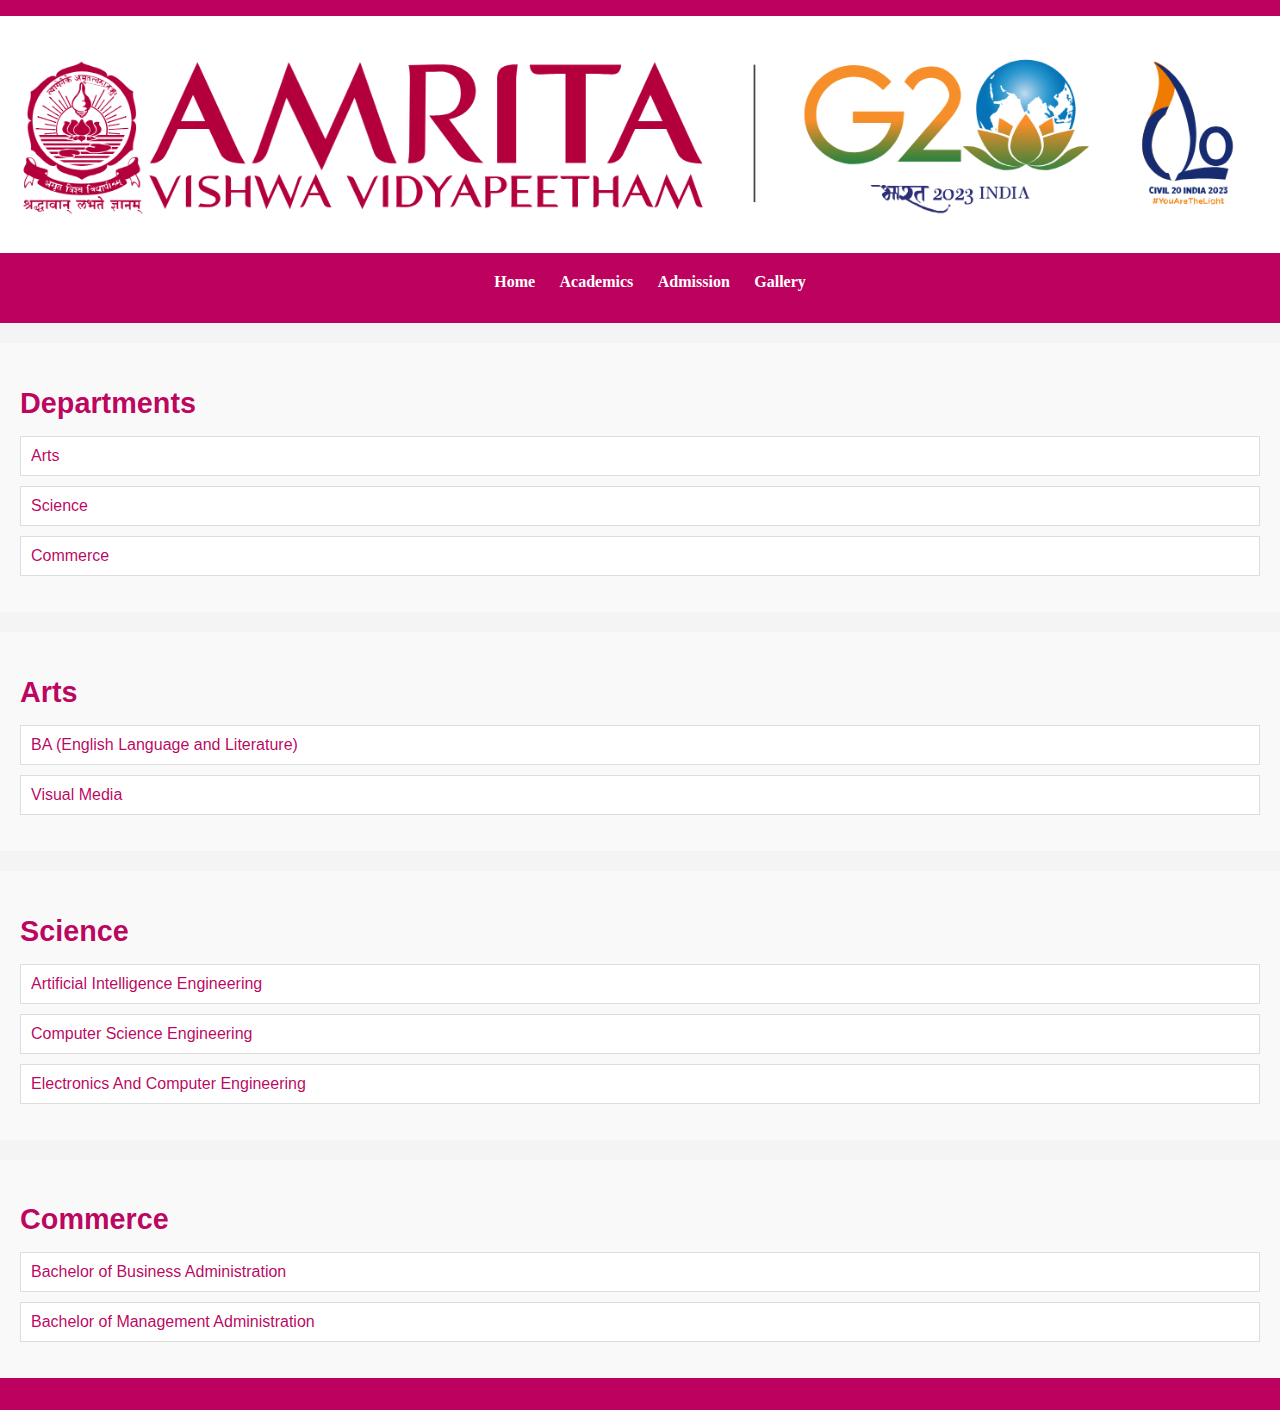
<file: academics.html>
<!DOCTYPE html>
<html lang="en">
<head>
    <meta charset="UTF-8">
    <meta name="viewport" content="width=device-width, initial-scale=1.0">
    <link rel="stylesheet" href="styles.css">
    <style>
        /* Basic styling */
        body {
            font-family: Arial, sans-serif;
            margin: 0;
            padding: 0;
            background-color: #f4f4f4;
            color: #bb005dfd;
        }

        .nav-container {
            float: right; /* Float the navigation to the right */
            margin-top: 20px; /* Adjust the top margin for spacing */
            font-size: 20px; /* Increase the font size */
        }

        .nav-container ul {
            list-style: none;
            margin: 0;
            padding: 0;
        }

        .nav-container li {
            display: inline;
            margin-left: 20px; /* Add margin to space out the links */
        }

        .nav-container a {
            text-decoration: none;
            color: #ffffff;
            font-weight: bold;
        }

        header img {
            width: 100%;
            height: auto;
        }

        header {
            background-color: #bb005dfd;
            color: white;
            padding: 1rem 0;
        }

        .departments {
            background-color: #f9f9f9;
            padding: 20px;
            margin-top: 20px;
        }

        .departments h2 {
            font-size: 1.8rem;
            margin-bottom: 10px;
        }

        .departments ul {
            list-style: none;
            padding: 0;
        }

        .departments li {
            margin-bottom: 10px;
        }

        .departments a {
            display: block;
            background-color: #fff;
            padding: 10px;
            border: 1px solid #ddd;
            text-decoration: none;
            color: #bb005dfd;
            transition: background-color 0.3s, color 0.3s;
        }

        .departments a:hover {
            background-color: #bb005dfd;
            color: #fff;
        }

        .department {
            background-color: #f9f9f9;
            padding: 20px;
            margin-top: 20px;
        }

        .department h2 {
            font-size: 1.8rem;
            margin-bottom: 10px;
        }

        .department ul {
            list-style: none;
            padding: 0;
        }

        .department li {
            margin-bottom: 10px;
        }

        .department a {
            display: block;
            background-color: #fff;
            padding: 10px;
            border: 1px solid #ddd;
            text-decoration: none;
            color: #bb005dfd;
            transition: background-color 0.3s, color 0.3s;
        }

        .department a:hover {
            background-color: #bb005dfd;
            color: #fff;
        }

        footer {
            background-color: #bb005dfd;
            color: white;
            text-align: center;
            padding: 1rem 0;
        }
    </style>
    <title>Course List</title>
</head>
<body>
    <header>
        <img src="logo1.png" alt="Amrita College Logo">
        <nav>
            <ul>
                <li><a href="index.html">Home</a></li>
                <li><a href="academics.html">Academics</a></li>
                <li><a href="admission.html">Admission</a></li>
                <li><a href="gallery.html">Gallery</a></li>
            </ul>
        </nav>
    </header>

    <section class="departments">
        <h2>Departments</h2>
        <ul>
            <li><a href="#arts">Arts</a></li>
            <li><a href="#science">Science</a></li>
            <li><a href="#commerce">Commerce</a></li>
            <!-- Add more departments here -->
        </ul>
    </section>

    <section class="department" id="arts">
        <h2>Arts</h2>
        <ul>
            <li><a href="arts-BA.html">BA (English Language and Literature)</a></li>
            <li><a href="arts-visual-media.html">Visual Media</a></li>
            <!-- Add more courses here -->
        </ul>
    </section>

    <section class="department" id="science">
        <h2>Science</h2>
        <ul>
            <li><a href="science-artificial-intelligence.html">Artificial Intelligence Engineering</a></li>
            <li><a href="science-computer.html">Computer Science Engineering</a></li>
            <li><a href="science-electronics.html">Electronics And Computer Engineering</a></li>
            <!-- Add more courses here -->
        </ul>
    </section>

    <section class="department" id="commerce">
        <h2>Commerce</h2>
        <ul>
            <li><a href="commerce-bba.html">Bachelor of Business Administration</a></li>
            <li><a href="commerce-mba.html">Bachelor of Management Administration</a></li>
            <!-- Add more courses here -->
        </ul>
    </section>

    <footer>
        <!-- Include footer content -->
    </footer>
</body>
</html>
</file>
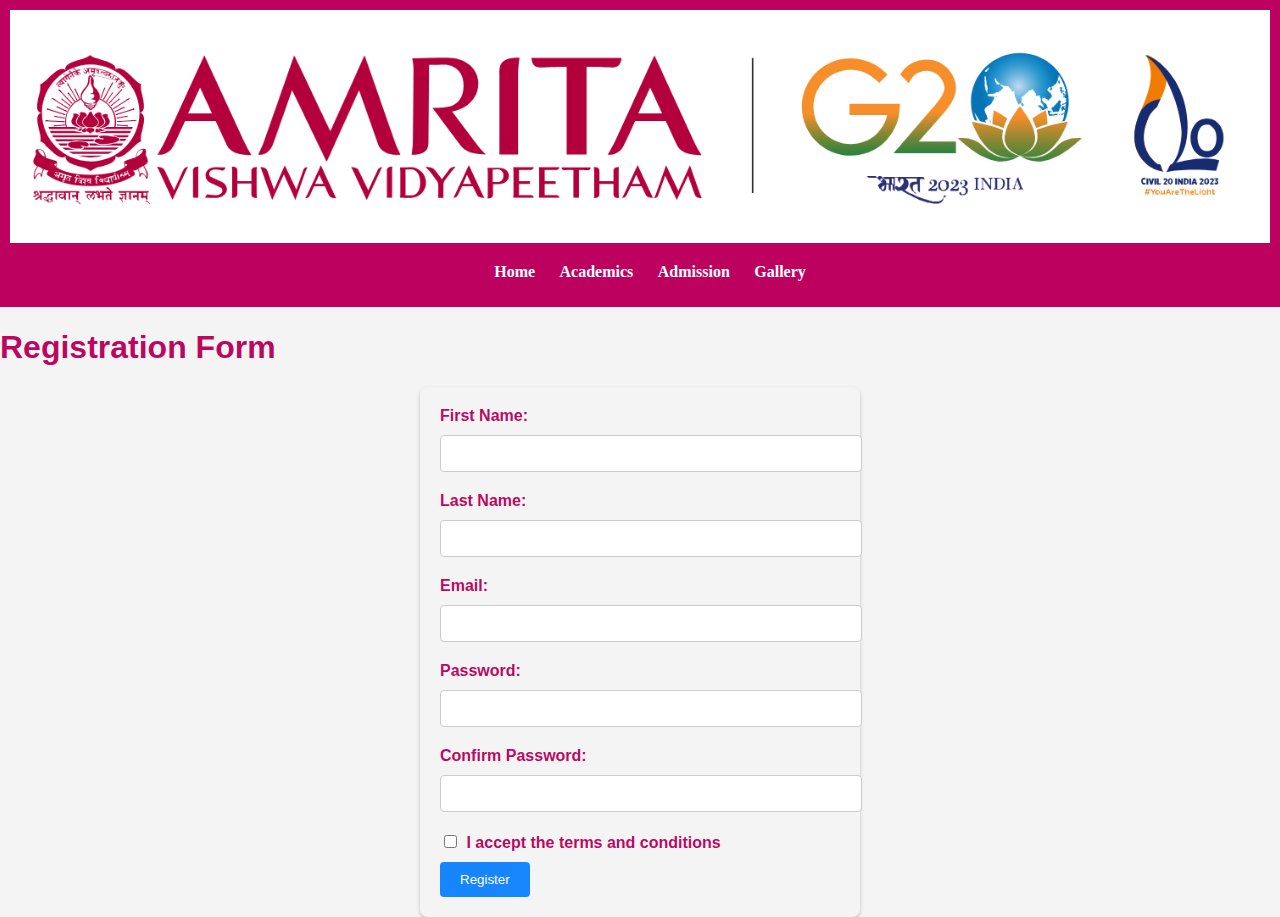
<file: admission.html>
<!DOCTYPE html>
<html lang="en">
<head>
    <meta charset="UTF-8">
    <meta name="viewport" content="width=device-width, initial-scale=1.0">
    <link rel="stylesheet" href="styles.css">
    <title>University Registration</title>
    <style>
        /* Set a fixed width for the form container */
        .registration-form {
            width: 400px;
            margin: 0 auto;
            background-color: #f4f4f4;
            padding: 20px;
            border-radius: 8px;
            box-shadow: 0 2px 4px rgba(0, 0, 0, 0.2);
        }

        /* Style for labels and inputs */
        label {
            display: block;
            margin-bottom: 10px;
            font-weight: bold;
        }

        input[type="text"],
        input[type="email"],
        input[type="password"] {
            width: 100%;
            padding: 10px;
            margin-bottom: 20px;
            border: 1px solid #ccc;
            border-radius: 4px;
        }

        input[type="checkbox"] {
            margin-right: 5px;
        }

        input[type="submit"] {
            background-color: #007bff;
            color: #fff;
            padding: 10px 20px;
            border: none;
            border-radius: 4px;
            cursor: pointer;
            opacity: 0.9; /* Increased opacity */
            transition: opacity 0.3s ease;
        }

        input[type="submit"]:hover {
            opacity: 1;
        }

        body {
            font-family: Arial, sans-serif;
            margin: 0;
            padding: 0;
            background-color: #f4f4f4; /* Set your desired background color */
            color: #bb005dfd;
        }

        header img {
            width: 100%;
            height: auto;
        }
        
        /* Add specific styles for your gallery */
        .gallery {
            max-width: 1200px;
            margin: 0 auto;
            padding: 20px;
        }

        .image-container {
        display: flex;
        flex-wrap: wrap;
        gap: 20px;
        justify-content: center; 
        align-items: center; 
        }

        .gallery h2 {
            font-size: 1.8rem;
            margin-bottom: 20px;
        }

        .image-container {
            display: flex;
            flex-wrap: wrap;
            gap: 20px;
        }

        .image-container img {
            width: 300px; /* Set a fixed width */
            height: 200px; /* Set a fixed height */
            object-fit: cover; /* Preserve aspect ratio and cover the container */
            transition: transform 0.5s ease-in-out, border-color 0.5s ease-in-out;
            border: 2px solid transparent; /* Add a transparent border */
        }

        .image-container img:hover {
            transform: scale(1.1); /* Enlarge the image on hover */
            cursor: pointer;
            border-color: #bb005dfd; /* Add pink color to the border on hover */
        }
    </style>
</head>
<body>
    <header>
        <img src="logo1.png" alt="Amrita College Logo">
        <nav>
            <ul>
                <li><a href="index.html">Home</a></li>
                <li><a href="academics.html">Academics</a></li>
                <li><a href="admission.html">Admission</a></li>
                <li><a href="gallery.html">Gallery</a></li>
            </ul>
        </nav>
    </header>
    <h1>Registration Form</h1>
    <div class="registration-form">
        <form action="https://formsubmit.co/uthejkaramalapudi@gmail.com" method="POST" id="registrationForm">
            <label for="first_name">First Name:</label>
            <input type="text" id="first_name" name="first_name" required>

            <label for="last_name">Last Name:</label>
            <input type="text" id="last_name" name="last_name" required>

            <label for="email">Email:</label>
            <input type="email" id="email" name="email" required>

            <label for="password">Password:</label>
            <input type="password" id="password" name="password" required>

            <label for="confirm_password">Confirm Password:</label>
            <input type="password" id="confirm_password" name="confirm_password" required>

            <label>
                <input type="checkbox" id="accept_terms" name="accept_terms" required>
                I accept the terms and conditions
            </label>

            <input type="submit" value="Register" disabled>
        </form>
    </div>

    <script>
        // JavaScript to enable/disable the Register button based on the checkbox state
        const checkbox = document.getElementById('accept_terms');
        const registerButton = document.querySelector('input[type="submit"]');

        checkbox.addEventListener('change', function () {
            registerButton.disabled = !this.checked;
            registerButton.style.opacity = this.checked ? 0.9 : 0.8;
        });
    </script>
</body>
</html>
</file>
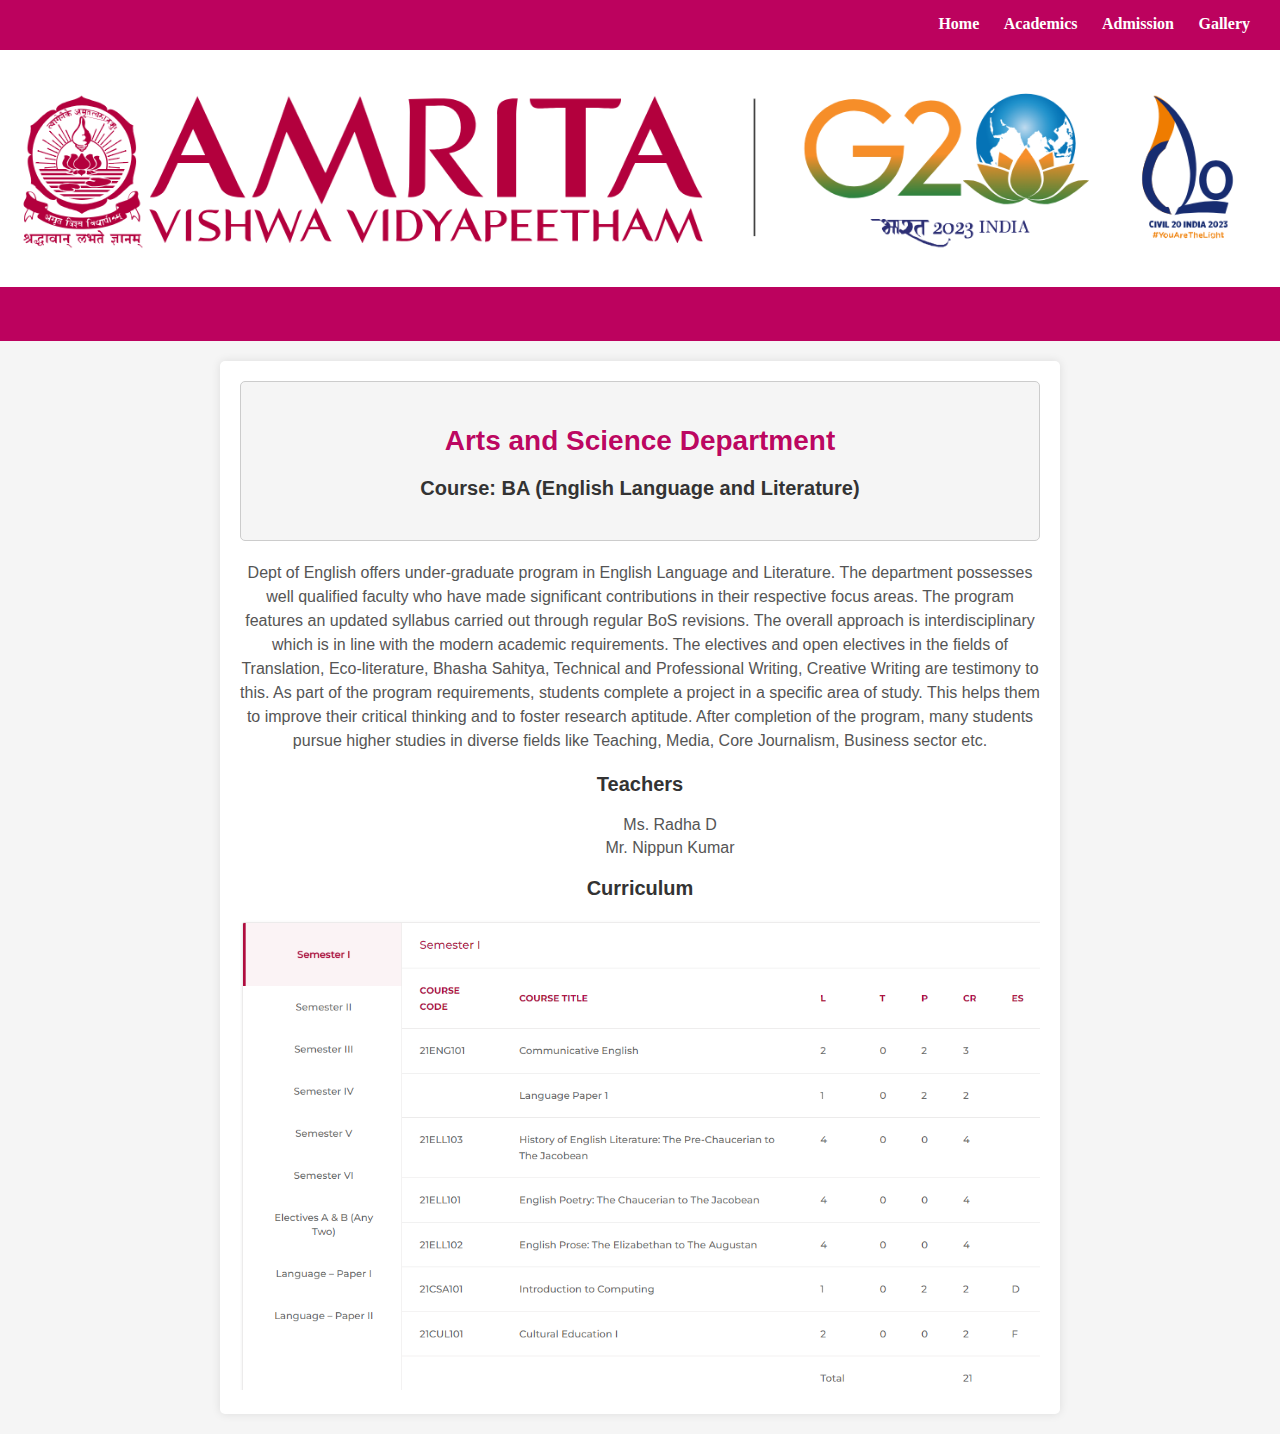
<file: arts-BA.html>
<!DOCTYPE html>
<html lang="en">
<head>
    <meta charset="UTF-8">
    <meta name="viewport" content="width=device-width, initial-scale=1.0">
    <title>English | Amrita College</title>
    <link rel="stylesheet" href="styles.css">
    <style>
        /* Add some global styles */
        body {
            font-family: Arial, sans-serif;
            margin: 0;
            padding: 0;
            background-color: #f5f5f5;
        }

        /* Style the header */

        .course-details h2 {
            color: #bb005d;
            font-size: 28px;
            margin-bottom: 10px;
        }

        .course-details h3 {
            color: #333;
            font-size: 20px;
            margin-top: 20px;
        }

        .course-details p {
            color: #555;
            font-size: 16px;
            line-height: 1.5;
        }

        .course-details ul {
            list-style: none;
            color: #555;
            font-size: 16px;
            margin-left: 20px;
            margin-top: 10px;
        }

            .course-details ul li {
            margin-bottom: 5px; /* Add spacing between list items */
            text-align: center; /* Center-align text within list items */
        }

        header {
            background-color: #bb005dfd;
            color: #ffffff;
            text-align: center;
            padding: 20px 0;
            position: relative; /* Add this */
        }

        header img {
            width: 100%;
            height: auto;
            margin-top: 30px;
            margin-bottom: 30px;
        }

        header h1 {
            font-size: 36px;
        }

        /* Style the navigation */
        nav {
            position: absolute;
            top: 15px; /* Adjust the top value as needed */
            right: 10px; /* Adjust the right value as needed */
        }

        nav ul {
            list-style: none;
            margin: 0;
            padding: 0;
        }

        nav li {
            display: inline;
            margin-right: 20px;
        }

        nav a {
            text-decoration: none;
            color: #ffffff;
            font-weight: bold;
        }

        /* Style the description section */
        .course-details {
            max-width: 800px;
            margin: 20px auto;
            background-color: #ffffff;
            padding: 20px;
            border-radius: 5px;
            box-shadow: 0 0 10px rgba(0, 0, 0, 0.1);
            text-align: center; /* Align text in the middle */
        }

        .course-details h2 {
            color: #bb005dfd;
        }

        a {
            color: #bb005dfd;
            text-decoration: none;
            transition: color 0.3s;
        }

        a:hover {
            color: #ff6b6b;
        }

        .course-title-box {
            background-color: #f5f5f5; /* Background color of the box */
            border: 1px solid #ccc; /* Border around the box */
            border-radius: 5px; /* Rounded corners */
            padding: 20px; /* Spacing inside the box */
            margin-bottom: 20px; /* Spacing between the box and other content */
            text-align: center; /* Center-align text within the box */
            }
    </style>
</head>
<body>
    <header>
        <img src="logo1.png" alt="Amrita College Logo">
        <nav>
            <ul>
                <li><a href="index.html">Home</a></li>
                <li><a href="academics.html">Academics</a></li>
                <li><a href="admission.html">Admission</a></li>
                <li><a href="gallery.html">Gallery</a></li>
            </ul>
        </nav>
    </header>
    <section class="course-details">
        <div class="course-title-box">
            <h2>Arts and Science Department</h2>
            <h3>Course: BA (English Language and Literature)</h3>
        </div>

        <p>Dept of English offers under-graduate program in English Language and Literature. The department possesses well qualified faculty who have made significant contributions in their respective focus areas. The program features an updated syllabus carried out through regular BoS revisions. The overall approach is interdisciplinary which is in line with the modern academic requirements. The electives and open electives in the fields of Translation, Eco-literature, Bhasha Sahitya, Technical and Professional Writing, Creative Writing are testimony to this. As part of the program requirements, students complete a project in a specific area of study. This helps them to improve their critical thinking and to foster research aptitude.  After completion of the program, many students pursue higher studies in diverse fields like Teaching, Media, Core Journalism, Business sector etc.</p>
        <h3>Teachers</h3>
        <ul>
            <li>Ms. Radha D</li>
            <li>Mr. Nippun Kumar</li>
            <!-- Add more teachers as needed -->
        </ul>
        <h3>Curriculum</h3>
        <img src="BA-timetable.png" alt="Curriculum" style="max-width: 100%;">
    </section>
</body>
</html>
</file>
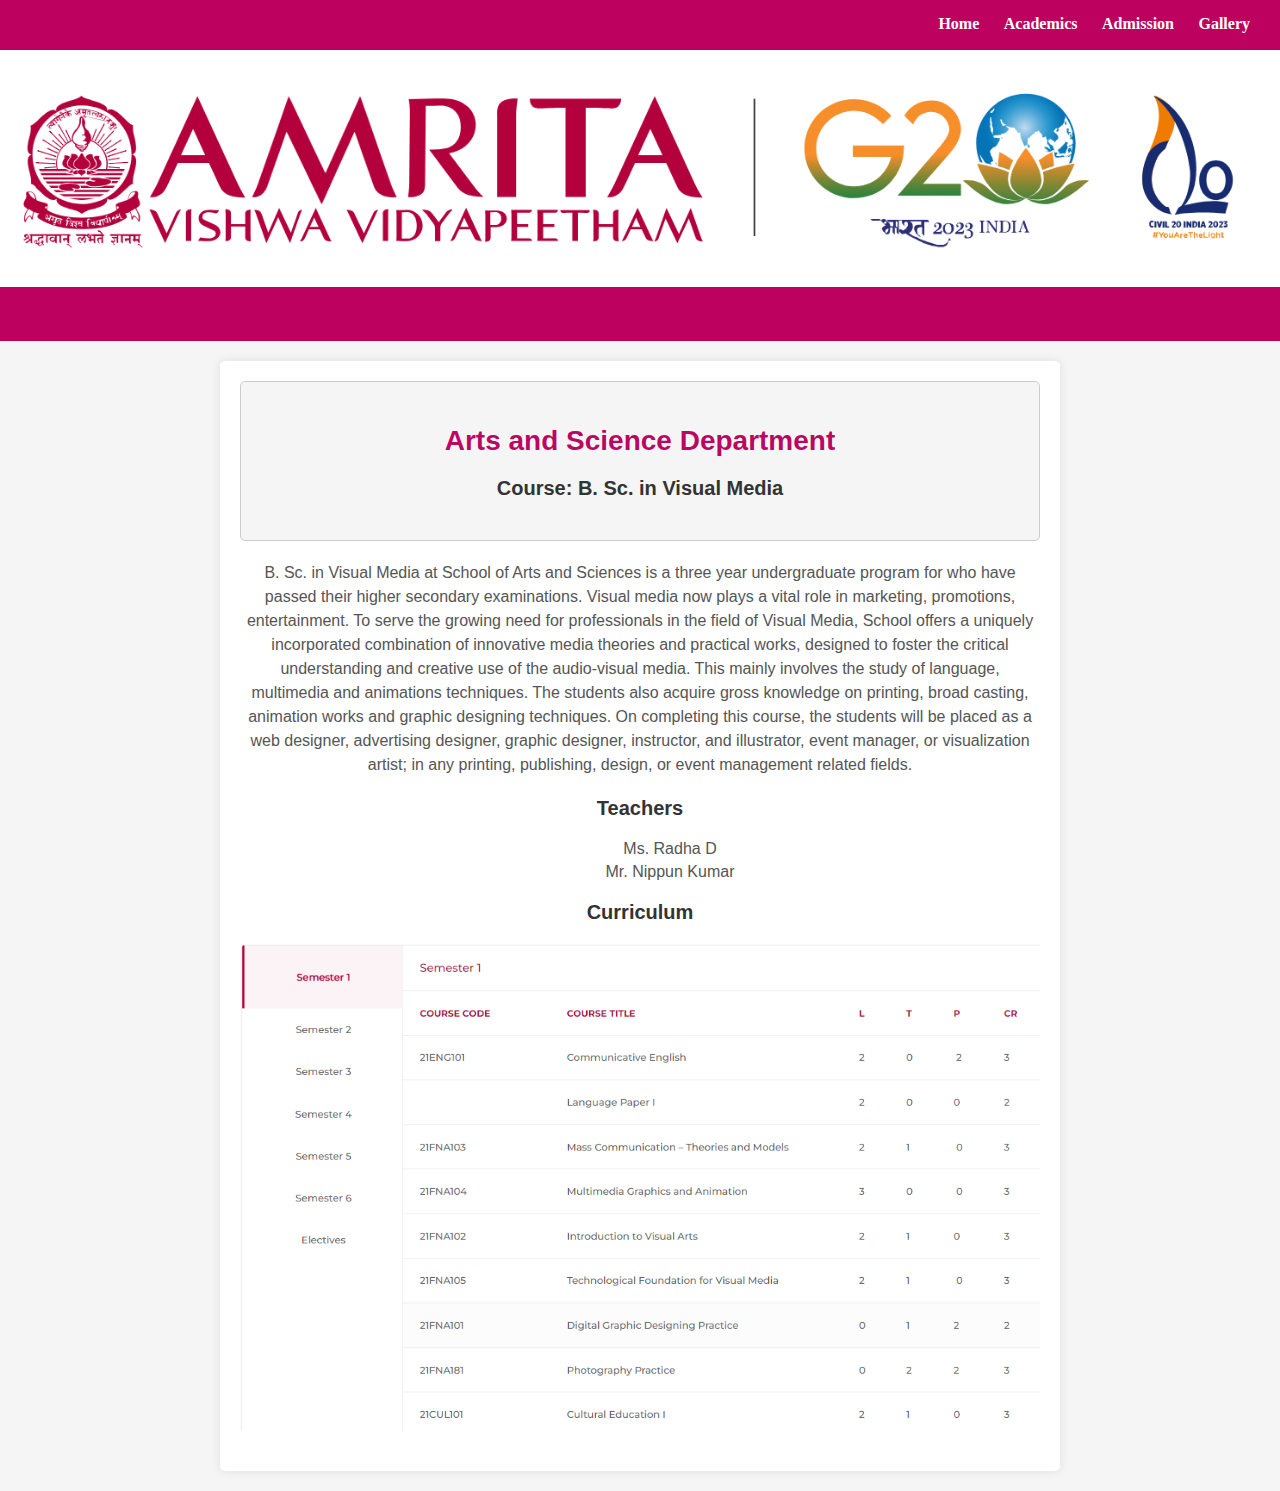
<file: arts-visual-media.html>
<!DOCTYPE html>
<html lang="en">
<head>
    <meta charset="UTF-8">
    <meta name="viewport" content="width=device-width, initial-scale=1.0">
    <title>English | Amrita College</title>
    <link rel="stylesheet" href="styles.css">
    <style>
        /* Add some global styles */
        body {
            font-family: Arial, sans-serif;
            margin: 0;
            padding: 0;
            background-color: #f5f5f5;
        }

        /* Style the header */

        .course-details h2 {
            color: #bb005d;
            font-size: 28px;
            margin-bottom: 10px;
        }

        .course-details h3 {
            color: #333;
            font-size: 20px;
            margin-top: 20px;
        }

        .course-details p {
            color: #555;
            font-size: 16px;
            line-height: 1.5;
        }

        .course-details ul {
            list-style: none;
            color: #555;
            font-size: 16px;
            margin-left: 20px;
            margin-top: 10px;
        }

            .course-details ul li {
            margin-bottom: 5px; /* Add spacing between list items */
            text-align: center; /* Center-align text within list items */
        }

        header {
            background-color: #bb005dfd;
            color: #ffffff;
            text-align: center;
            padding: 20px 0;
            position: relative; /* Add this */
        }

        header img {
            width: 100%;
            height: auto;
            margin-top: 30px;
            margin-bottom: 30px;
        }

        header h1 {
            font-size: 36px;
        }

        /* Style the navigation */
        nav {
            position: absolute;
            top: 15px; /* Adjust the top value as needed */
            right: 10px; /* Adjust the right value as needed */
        }

        nav ul {
            list-style: none;
            margin: 0;
            padding: 0;
        }

        nav li {
            display: inline;
            margin-right: 20px;
        }

        nav a {
            text-decoration: none;
            color: #ffffff;
            font-weight: bold;
        }

        /* Style the description section */
        .course-details {
            max-width: 800px;
            margin: 20px auto;
            background-color: #ffffff;
            padding: 20px;
            border-radius: 5px;
            box-shadow: 0 0 10px rgba(0, 0, 0, 0.1);
            text-align: center; /* Align text in the middle */
        }

        .course-details h2 {
            color: #bb005dfd;
        }

        a {
            color: #bb005dfd;
            text-decoration: none;
            transition: color 0.3s;
        }

        a:hover {
            color: #ff6b6b;
        }

        .course-title-box {
            background-color: #f5f5f5; /* Background color of the box */
            border: 1px solid #ccc; /* Border around the box */
            border-radius: 5px; /* Rounded corners */
            padding: 20px; /* Spacing inside the box */
            margin-bottom: 20px; /* Spacing between the box and other content */
            text-align: center; /* Center-align text within the box */
            }
    </style>
</head>
<body>
    <header>
        <img src="logo1.png" alt="Amrita College Logo">
        <nav>
            <ul>
                <li><a href="index.html">Home</a></li>
                <li><a href="academics.html">Academics</a></li>
                <li><a href="admission.html">Admission</a></li>
                <li><a href="gallery.html">Gallery</a></li>
            </ul>
        </nav>
    </header>
    <section class="course-details">
        <div class="course-title-box">
            <h2>Arts and Science Department</h2>
            <h3>Course: B. Sc. in Visual Media</h3>
        </div>

        <p>B. Sc. in Visual Media at School of Arts and Sciences is a three year undergraduate program for who have passed their higher secondary examinations. Visual media now plays a vital role in marketing, promotions, entertainment.

        To serve the growing need for professionals in the field of Visual Media, School offers a uniquely incorporated combination of innovative media theories and practical works, designed to foster the critical understanding and creative use of the audio-visual media. This mainly involves the study of language, multimedia and animations techniques. The students also acquire gross knowledge on printing, broad casting, animation works and graphic designing techniques. On completing this course, the students will be placed as a web designer, advertising designer, graphic designer, instructor, and illustrator, event manager, or visualization artist; in any printing, publishing, design, or event management related fields.</p>
        <h3>Teachers</h3>
        <ul>
            <li>Ms. Radha D</li>
            <li>Mr. Nippun Kumar</li>
            <!-- Add more teachers as needed -->
        </ul>
        <h3>Curriculum</h3>
        <img src="vm-timtetable.png" alt="Curriculum" style="max-width: 100%;">
    </section>
</body>
</html>
</file>
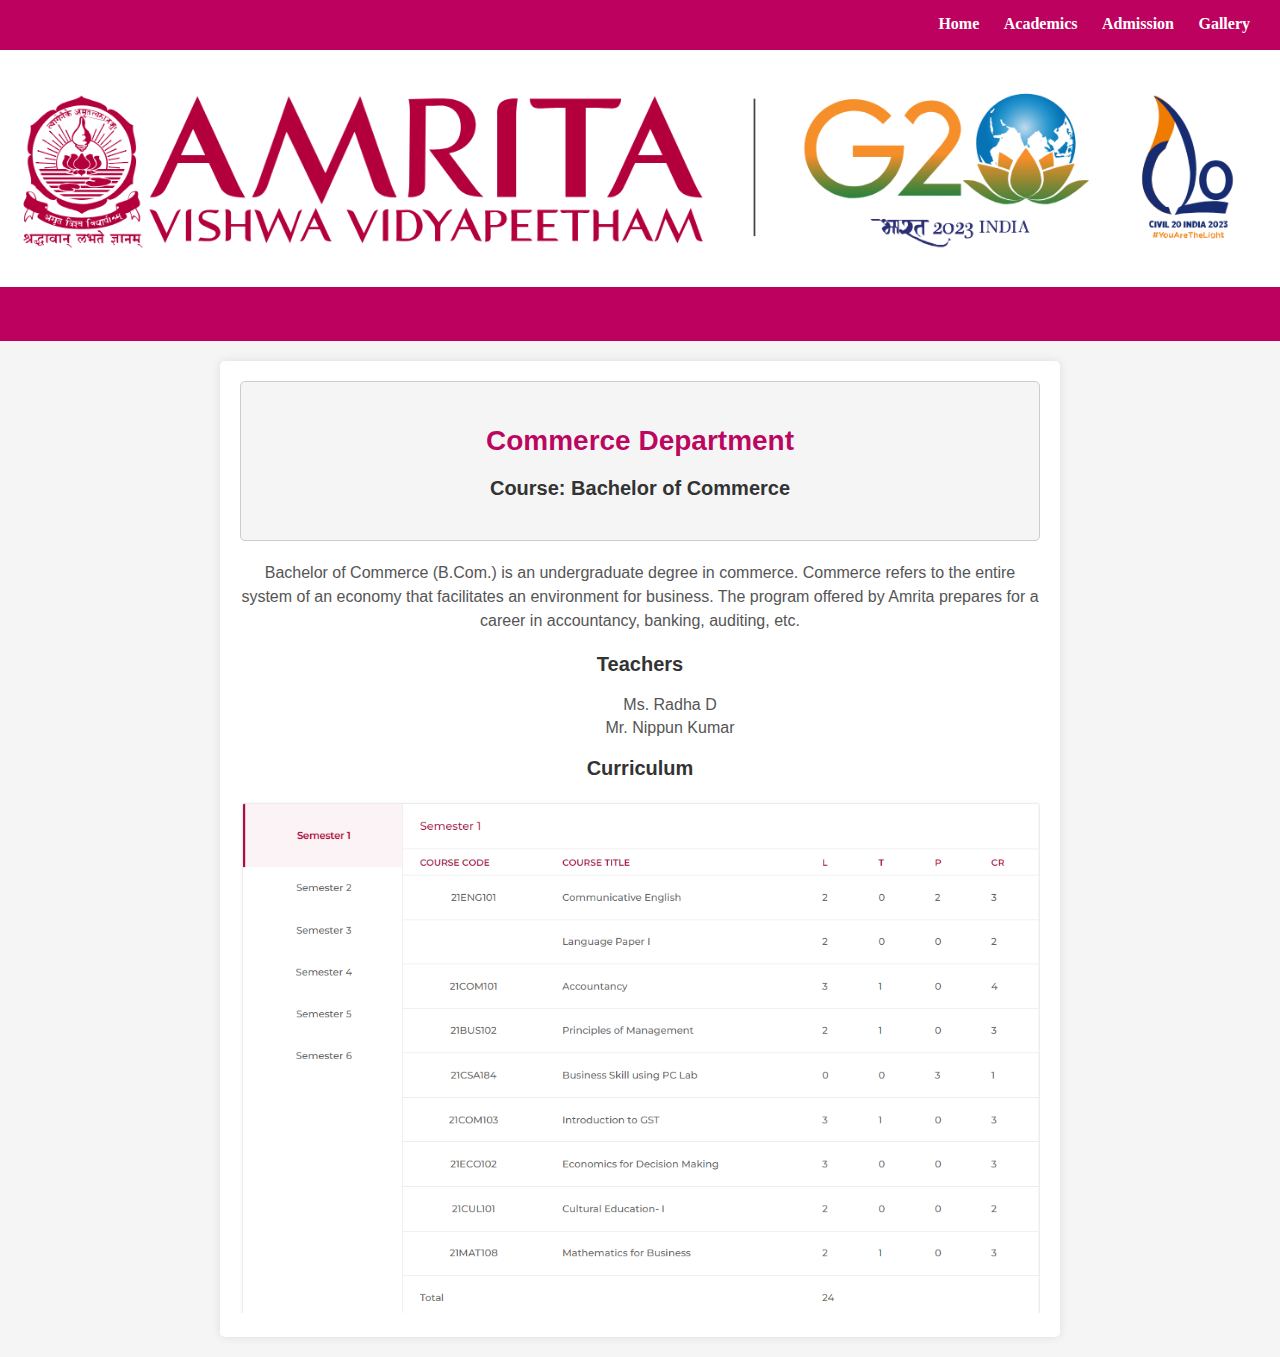
<file: commerce-bba.html>
<!DOCTYPE html>
<html lang="en">
<head>
    <meta charset="UTF-8">
    <meta name="viewport" content="width=device-width, initial-scale=1.0">
    <title>English | Amrita College</title>
    <link rel="stylesheet" href="styles.css">
    <style>
        /* Add some global styles */
        body {
            font-family: Arial, sans-serif;
            margin: 0;
            padding: 0;
            background-color: #f5f5f5;
        }

        /* Style the header */

        .course-details h2 {
            color: #bb005d;
            font-size: 28px;
            margin-bottom: 10px;
        }

        .course-details h3 {
            color: #333;
            font-size: 20px;
            margin-top: 20px;
        }

        .course-details p {
            color: #555;
            font-size: 16px;
            line-height: 1.5;
        }

        .course-details ul {
            list-style: none;
            color: #555;
            font-size: 16px;
            margin-left: 20px;
            margin-top: 10px;
        }

            .course-details ul li {
            margin-bottom: 5px; /* Add spacing between list items */
            text-align: center; /* Center-align text within list items */
        }

        header {
            background-color: #bb005dfd;
            color: #ffffff;
            text-align: center;
            padding: 20px 0;
            position: relative; /* Add this */
        }

        header img {
            width: 100%;
            height: auto;
            margin-top: 30px;
            margin-bottom: 30px;
        }

        header h1 {
            font-size: 36px;
        }

        /* Style the navigation */
        nav {
            position: absolute;
            top: 15px; /* Adjust the top value as needed */
            right: 10px; /* Adjust the right value as needed */
        }

        nav ul {
            list-style: none;
            margin: 0;
            padding: 0;
        }

        nav li {
            display: inline;
            margin-right: 20px;
        }

        nav a {
            text-decoration: none;
            color: #ffffff;
            font-weight: bold;
        }

        /* Style the description section */
        .course-details {
            max-width: 800px;
            margin: 20px auto;
            background-color: #ffffff;
            padding: 20px;
            border-radius: 5px;
            box-shadow: 0 0 10px rgba(0, 0, 0, 0.1);
            text-align: center; /* Align text in the middle */
        }

        .course-details h2 {
            color: #bb005dfd;
        }

        a {
            color: #bb005dfd;
            text-decoration: none;
            transition: color 0.3s;
        }

        a:hover {
            color: #ff6b6b;
        }

        .course-title-box {
            background-color: #f5f5f5; /* Background color of the box */
            border: 1px solid #ccc; /* Border around the box */
            border-radius: 5px; /* Rounded corners */
            padding: 20px; /* Spacing inside the box */
            margin-bottom: 20px; /* Spacing between the box and other content */
            text-align: center; /* Center-align text within the box */
            }
    </style>
</head>
<body>
    <header>
        <img src="logo1.png" alt="Amrita College Logo">
        <nav>
            <ul>
                <li><a href="index.html">Home</a></li>
                <li><a href="academics.html">Academics</a></li>
                <li><a href="admission.html">Admission</a></li>
                <li><a href="gallery.html">Gallery</a></li>
            </ul>
        </nav>
    </header>
    <section class="course-details">
        <div class="course-title-box">
            <h2>Commerce Department</h2>
            <h3>Course: Bachelor of Commerce</h3>
        </div>

        <p>Bachelor of Commerce (B.Com.) is an undergraduate degree in commerce. Commerce refers to the entire system of an economy that facilitates an environment for business. The program offered by Amrita prepares for a career in accountancy, banking, auditing, etc.</p>
        <h3>Teachers</h3>
        <ul>
            <li>Ms. Radha D</li>
            <li>Mr. Nippun Kumar</li>
            <!-- Add more teachers as needed -->
        </ul>
        <h3>Curriculum</h3>
        <img src="bcom-timetable.png" alt="Curriculum" style="max-width: 100%;">
    </section>
</body>
</html>
</file>
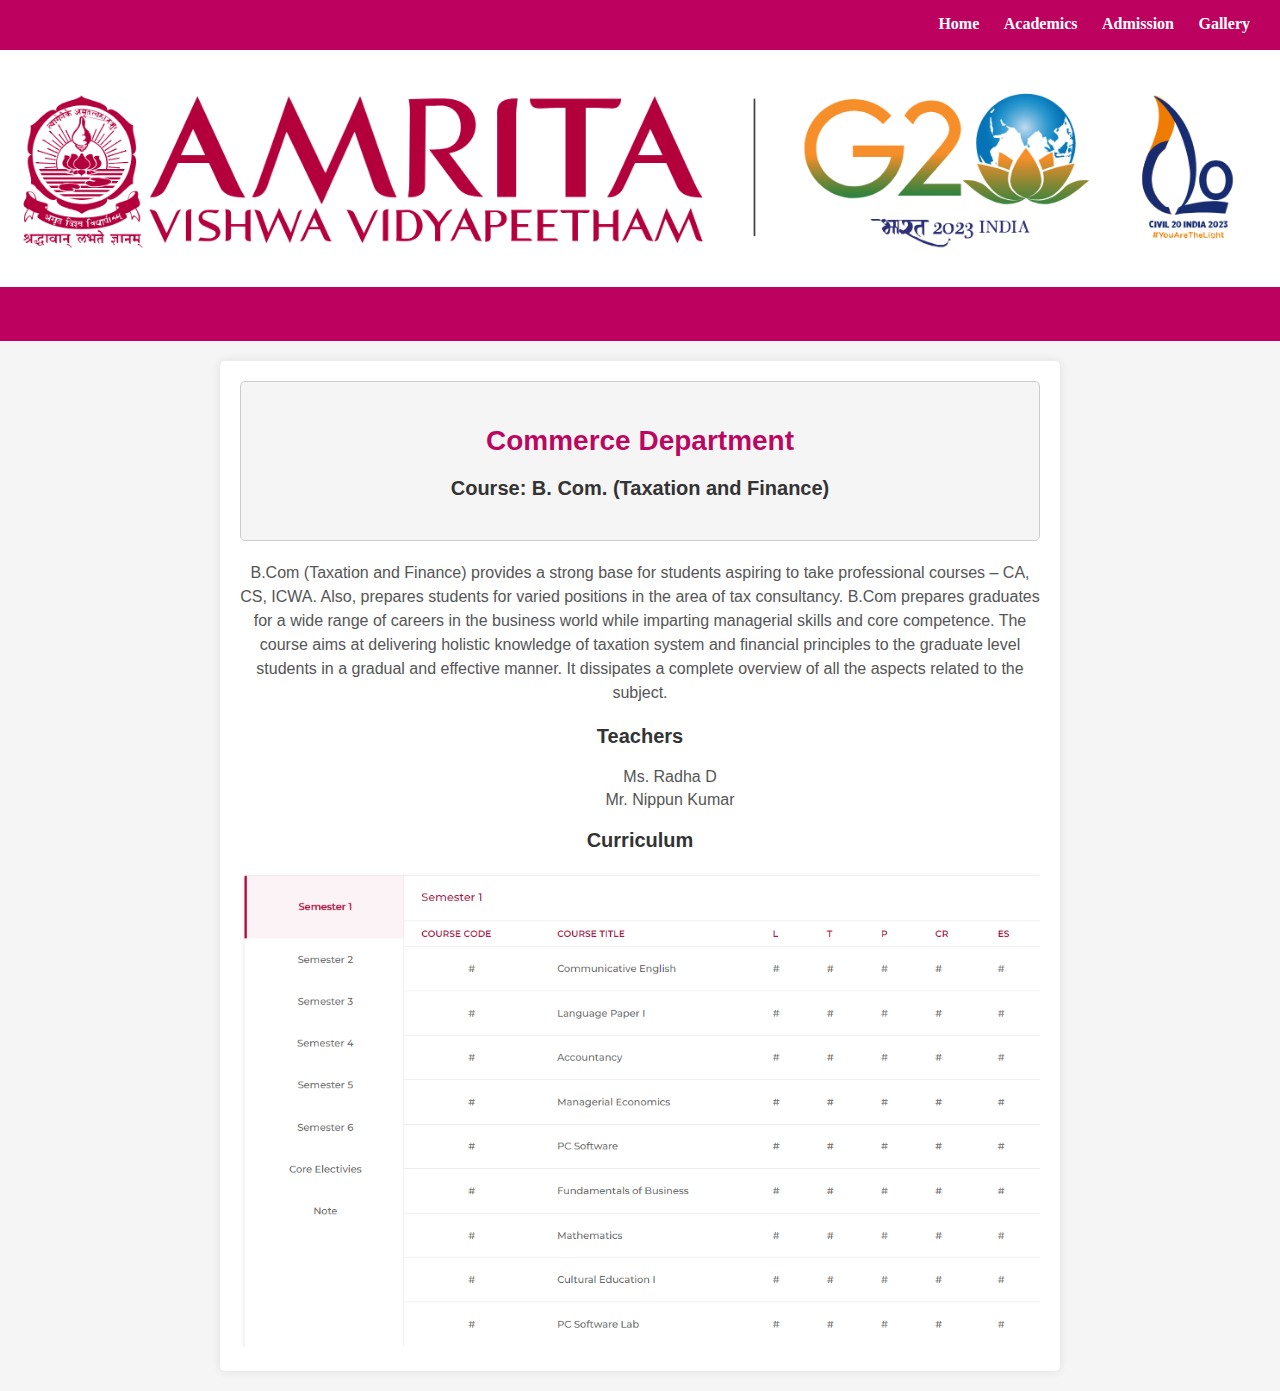
<file: commerce-mba.html>
<!DOCTYPE html>
<html lang="en">
<head>
    <meta charset="UTF-8">
    <meta name="viewport" content="width=device-width, initial-scale=1.0">
    <title>English | Amrita College</title>
    <link rel="stylesheet" href="styles.css">
    <style>
        /* Add some global styles */
        body {
            font-family: Arial, sans-serif;
            margin: 0;
            padding: 0;
            background-color: #f5f5f5;
        }

        /* Style the header */

        .course-details h2 {
            color: #bb005d;
            font-size: 28px;
            margin-bottom: 10px;
        }

        .course-details h3 {
            color: #333;
            font-size: 20px;
            margin-top: 20px;
        }

        .course-details p {
            color: #555;
            font-size: 16px;
            line-height: 1.5;
        }

        .course-details ul {
            list-style: none;
            color: #555;
            font-size: 16px;
            margin-left: 20px;
            margin-top: 10px;
        }

            .course-details ul li {
            margin-bottom: 5px; /* Add spacing between list items */
            text-align: center; /* Center-align text within list items */
        }

        header {
            background-color: #bb005dfd;
            color: #ffffff;
            text-align: center;
            padding: 20px 0;
            position: relative; /* Add this */
        }

        header img {
            width: 100%;
            height: auto;
            margin-top: 30px;
            margin-bottom: 30px;
        }

        header h1 {
            font-size: 36px;
        }

        /* Style the navigation */
        nav {
            position: absolute;
            top: 15px; /* Adjust the top value as needed */
            right: 10px; /* Adjust the right value as needed */
        }

        nav ul {
            list-style: none;
            margin: 0;
            padding: 0;
        }

        nav li {
            display: inline;
            margin-right: 20px;
        }

        nav a {
            text-decoration: none;
            color: #ffffff;
            font-weight: bold;
        }

        /* Style the description section */
        .course-details {
            max-width: 800px;
            margin: 20px auto;
            background-color: #ffffff;
            padding: 20px;
            border-radius: 5px;
            box-shadow: 0 0 10px rgba(0, 0, 0, 0.1);
            text-align: center; /* Align text in the middle */
        }

        .course-details h2 {
            color: #bb005dfd;
        }

        a {
            color: #bb005dfd;
            text-decoration: none;
            transition: color 0.3s;
        }

        a:hover {
            color: #ff6b6b;
        }

        .course-title-box {
            background-color: #f5f5f5; /* Background color of the box */
            border: 1px solid #ccc; /* Border around the box */
            border-radius: 5px; /* Rounded corners */
            padding: 20px; /* Spacing inside the box */
            margin-bottom: 20px; /* Spacing between the box and other content */
            text-align: center; /* Center-align text within the box */
            }
    </style>
</head>
<body>
    <header>
        <img src="logo1.png" alt="Amrita College Logo">
        <nav>
            <ul>
                <li><a href="index.html">Home</a></li>
                <li><a href="academics.html">Academics</a></li>
                <li><a href="admission.html">Admission</a></li>
                <li><a href="gallery.html">Gallery</a></li>
            </ul>
        </nav>
    </header>
    <section class="course-details">
        <div class="course-title-box">
            <h2>Commerce Department</h2>
            <h3>Course: B. Com. (Taxation and Finance)</h3>
        </div>

        <p>B.Com (Taxation and Finance) provides a strong base for students aspiring to take professional courses – CA, CS, ICWA. Also, prepares students for varied positions in the area of tax consultancy. B.Com prepares graduates for a wide range of careers in the business world while imparting managerial skills and core competence. The course aims at delivering holistic knowledge of taxation system and financial principles to the graduate level students in a gradual and effective manner. It dissipates a complete overview of all the aspects related to the subject.</p>
        <h3>Teachers</h3>
        <ul>
            <li>Ms. Radha D</li>
            <li>Mr. Nippun Kumar</li>
            <!-- Add more teachers as needed -->
        </ul>
        <h3>Curriculum</h3>
        <img src="taxonomy-timetable.png" alt="Curriculum" style="max-width: 100%;">
    </section>
</body>
</html>
</file>
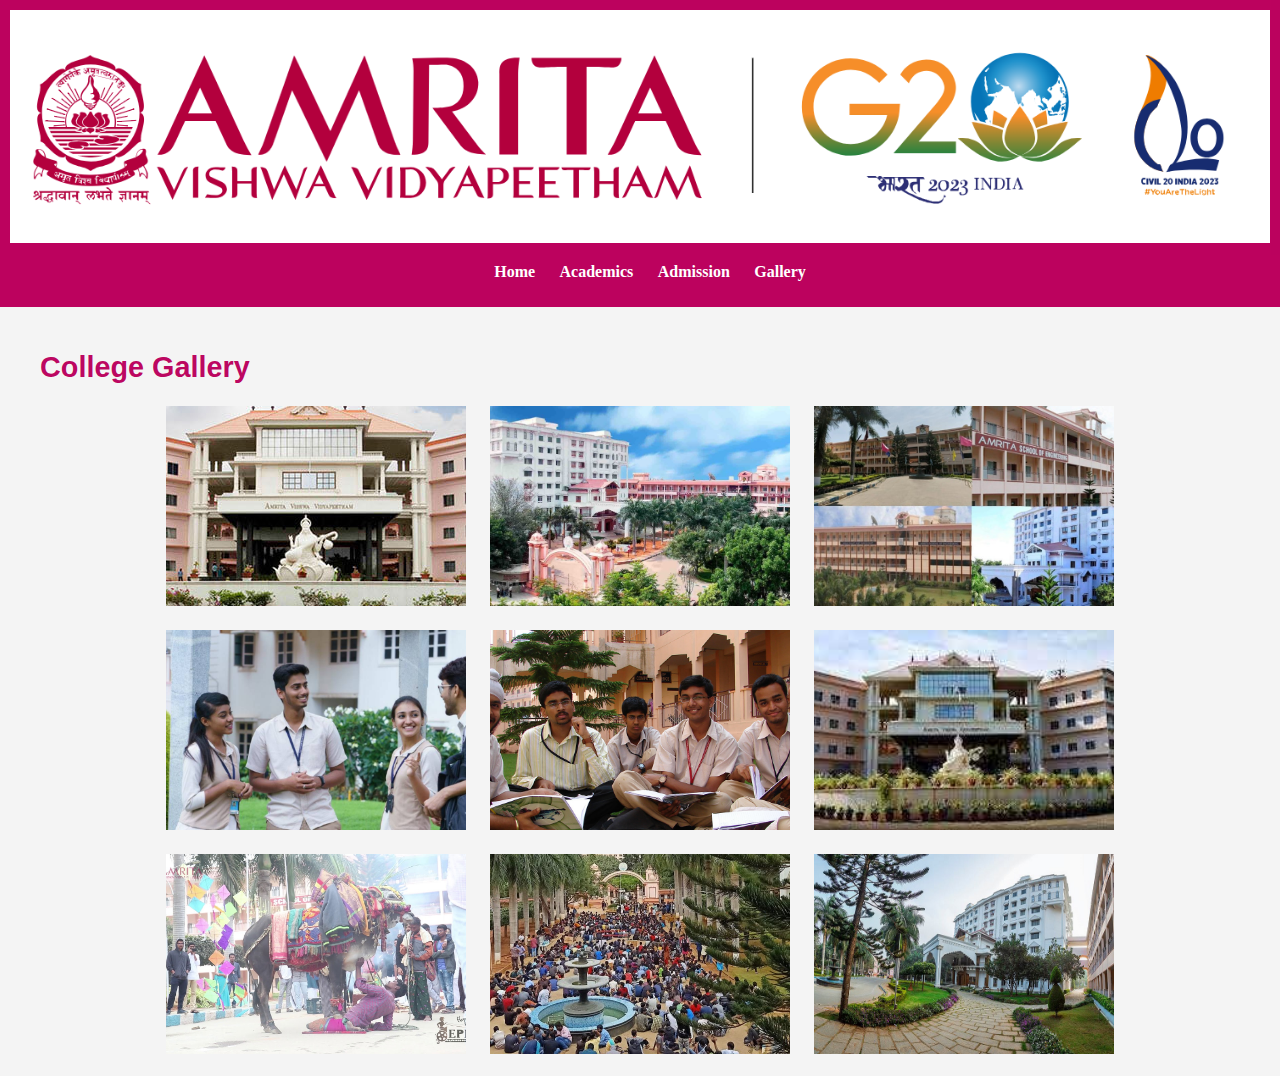
<file: gallery.html>
<!DOCTYPE html>
<html lang="en">
<head>
    <meta charset="UTF-8">
    <meta name="viewport" content="width=device-width, initial-scale=1.0">
    <link rel="stylesheet" href="styles.css">
    <style>
        /* Basic styling */
        body {
            font-family: Arial, sans-serif;
            margin: 0;
            padding: 0;
            background-color: #f4f4f4; /* Set your desired background color */
            color: #bb005dfd;
        }

        header img {
            width: 100%;
            height: auto;
        }
        
        /* Add specific styles for your gallery */
        .gallery {
            max-width: 1200px;
            margin: 0 auto;
            padding: 20px;
        }

        .image-container {
        display: flex;
        flex-wrap: wrap;
        gap: 20px;
        justify-content: center; 
        align-items: center; 
        }

        .gallery h2 {
            font-size: 1.8rem;
            margin-bottom: 20px;
        }

        .image-container {
            display: flex;
            flex-wrap: wrap;
            gap: 20px;
        }

        .image-container img {
            width: 300px; /* Set a fixed width */
            height: 200px; /* Set a fixed height */
            object-fit: cover; /* Preserve aspect ratio and cover the container */
            transition: transform 0.5s ease-in-out, border-color 0.5s ease-in-out;
            border: 2px solid transparent; /* Add a transparent border */
        }

        .image-container img:hover {
            transform: scale(1.1); /* Enlarge the image on hover */
            cursor: pointer;
            border-color: #bb005dfd; /* Add pink color to the border on hover */
        }
    </style>
    <title>Gallery</title>
</head>
<body>
    <header>
        <img src="logo1.png" alt="Amrita College Logo">
        <nav>
            <ul>
                <li><a href="index.html">Home</a></li>
                <li><a href="academics.html">Academics</a></li>
                <li><a href="admission.html">Admission</a></li>
                <li><a href="gallery.html">Gallery</a></li>
            </ul>
        </nav>
    </header>

    <div class="gallery">
        <h2>College Gallery</h2>

        <div class="image-container">
            <!-- Add your gallery images here -->
            <img src="00university-0f.jpg" alt="College Image 1">
            <img src="1537870670phpqpbOGr.jpeg" alt="College Image 2">
            <img src="amrita-school-of-engineering-bangalore-205496.jpg" alt="College Image 3">
            <img src="Banner-image-bengaluru.jpg" alt="College Image 4">
            <img src="Blgr-2-1384.jpg" alt="College Image 5">
            <img src="images.jpeg" alt="College Image 6">
            <img src="maxresdefault.jpg" alt="College Image 7">
            <img src="amrita-college-protest-oct23-650x.jpeg" alt="College Image 8">
            <img src="Campus View of Amrita Vishwa Vidyapeetham Bengaluru_Campus-View.jpg" alt="College Image 9">
            <!-- Add more images as needed -->
        </div>
    </div>

    <footer>
        <!-- Include footer content -->
    </footer>
</body>
</html>
</file>
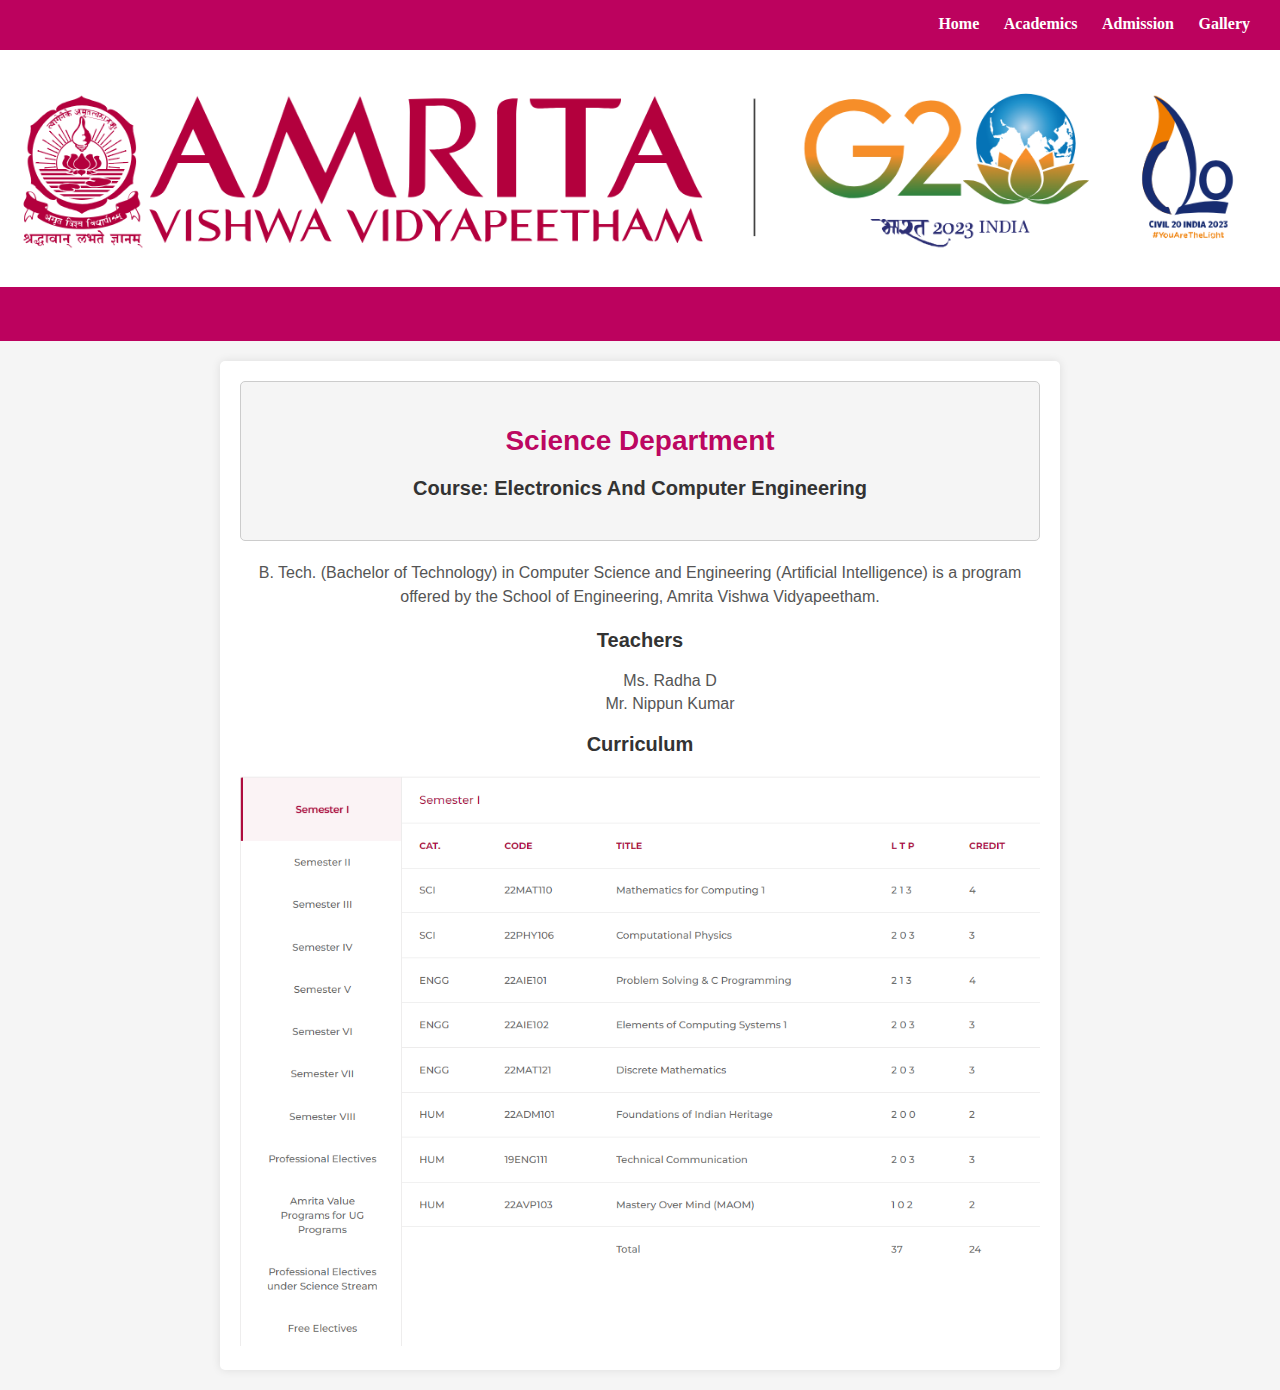
<file: science-artificial-intelligence.html>
<!DOCTYPE html>
<html lang="en">
<head>
    <meta charset="UTF-8">
    <meta name="viewport" content="width=device-width, initial-scale=1.0">
    <title>English | Amrita College</title>
    <link rel="stylesheet" href="styles.css">
    <style>
        /* Add some global styles */
        body {
            font-family: Arial, sans-serif;
            margin: 0;
            padding: 0;
            background-color: #f5f5f5;
        }

        /* Style the header */

        .course-details h2 {
            color: #bb005d;
            font-size: 28px;
            margin-bottom: 10px;
        }

        .course-details h3 {
            color: #333;
            font-size: 20px;
            margin-top: 20px;
        }

        .course-details p {
            color: #555;
            font-size: 16px;
            line-height: 1.5;
        }

        .course-details ul {
            list-style: none;
            color: #555;
            font-size: 16px;
            margin-left: 20px;
            margin-top: 10px;
        }

            .course-details ul li {
            margin-bottom: 5px; /* Add spacing between list items */
            text-align: center; /* Center-align text within list items */
        }

        header {
            background-color: #bb005dfd;
            color: #ffffff;
            text-align: center;
            padding: 20px 0;
            position: relative; /* Add this */
        }

        header img {
            width: 100%;
            height: auto;
            margin-top: 30px;
            margin-bottom: 30px;
        }

        header h1 {
            font-size: 36px;
        }

        /* Style the navigation */
        nav {
            position: absolute;
            top: 15px; /* Adjust the top value as needed */
            right: 10px; /* Adjust the right value as needed */
        }

        nav ul {
            list-style: none;
            margin: 0;
            padding: 0;
        }

        nav li {
            display: inline;
            margin-right: 20px;
        }

        nav a {
            text-decoration: none;
            color: #ffffff;
            font-weight: bold;
        }

        /* Style the description section */
        .course-details {
            max-width: 800px;
            margin: 20px auto;
            background-color: #ffffff;
            padding: 20px;
            border-radius: 5px;
            box-shadow: 0 0 10px rgba(0, 0, 0, 0.1);
            text-align: center; /* Align text in the middle */
        }

        .course-details h2 {
            color: #bb005dfd;
        }

        a {
            color: #bb005dfd;
            text-decoration: none;
            transition: color 0.3s;
        }

        a:hover {
            color: #ff6b6b;
        }

        .course-title-box {
            background-color: #f5f5f5; /* Background color of the box */
            border: 1px solid #ccc; /* Border around the box */
            border-radius: 5px; /* Rounded corners */
            padding: 20px; /* Spacing inside the box */
            margin-bottom: 20px; /* Spacing between the box and other content */
            text-align: center; /* Center-align text within the box */
            }

    </style>
</head>
<body>
    <header>
        <img src="logo1.png" alt="Amrita College Logo">
        <nav>
            <ul>
                <li><a href="index.html">Home</a></li>
                <li><a href="academics.html">Academics</a></li>
                <li><a href="admission.html">Admission</a></li>
                <li><a href="gallery.html">Gallery</a></li>
            </ul>
        </nav>
    </header>
    <section class="course-details">
        <div class="course-title-box">
            <h2>Science Department</h2>
            <h3>Course: Electronics And Computer Engineering</h3>
        </div>
        <p>B. Tech. (Bachelor of Technology) in Computer Science and Engineering (Artificial Intelligence) is a program offered by the School of Engineering, Amrita Vishwa Vidyapeetham.</p>
        <h3>Teachers</h3>
        <ul>
            <li>Ms. Radha D</li>
            <li>Mr. Nippun Kumar</li>
            <!-- Add more teachers as needed -->
        </ul>
        <h3>Curriculum</h3>
        <img src="ai-timetable.png" alt="Curriculum" style="max-width: 100%;">
    </section>
</body>
</html>
</file>
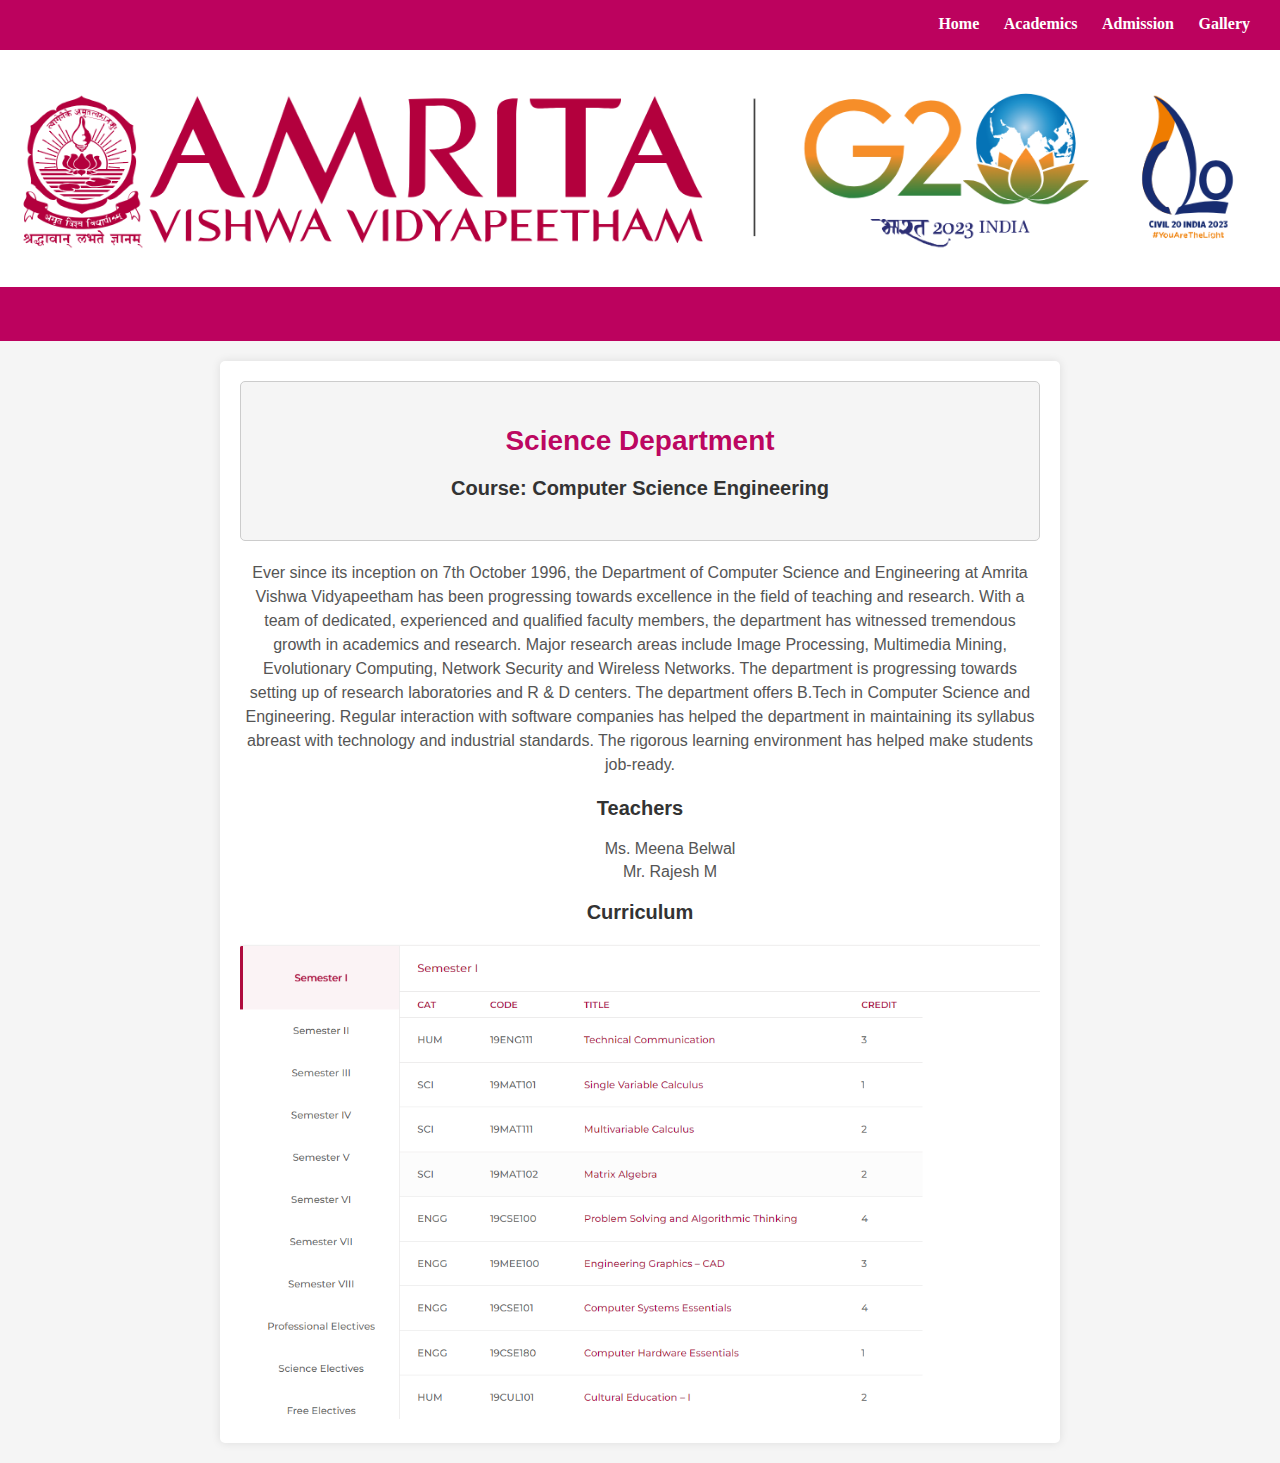
<file: science-computer.html>
<!DOCTYPE html>
<html lang="en">
<head>
    <meta charset="UTF-8">
    <meta name="viewport" content="width=device-width, initial-scale=1.0">
    <title>English | Amrita College</title>
    <link rel="stylesheet" href="styles.css">
    <style>
        /* Add some global styles */
        body {
            font-family: Arial, sans-serif;
            margin: 0;
            padding: 0;
            background-color: #f5f5f5;
        }

        /* Style the header */

        .course-details h2 {
            color: #bb005d;
            font-size: 28px;
            margin-bottom: 10px;
        }

        .course-details h3 {
            color: #333;
            font-size: 20px;
            margin-top: 20px;
        }

        .course-details p {
            color: #555;
            font-size: 16px;
            line-height: 1.5;
        }

        .course-details ul {
            list-style: none;
            color: #555;
            font-size: 16px;
            margin-left: 20px;
            margin-top: 10px;
        }

            .course-details ul li {
            margin-bottom: 5px; /* Add spacing between list items */
            text-align: center; /* Center-align text within list items */
        }

        header {
            background-color: #bb005dfd;
            color: #ffffff;
            text-align: center;
            padding: 20px 0;
            position: relative; /* Add this */
        }

        header img {
            width: 100%;
            height: auto;
            margin-top: 30px;
            margin-bottom: 30px;
        }

        header h1 {
            font-size: 36px;
        }

        /* Style the navigation */
        nav {
            position: absolute;
            top: 15px; /* Adjust the top value as needed */
            right: 10px; /* Adjust the right value as needed */
        }

        nav ul {
            list-style: none;
            margin: 0;
            padding: 0;
        }

        nav li {
            display: inline;
            margin-right: 20px;
        }

        nav a {
            text-decoration: none;
            color: #ffffff;
            font-weight: bold;
        }

        /* Style the description section */
        .course-details {
            max-width: 800px;
            margin: 20px auto;
            background-color: #ffffff;
            padding: 20px;
            border-radius: 5px;
            box-shadow: 0 0 10px rgba(0, 0, 0, 0.1);
            text-align: center; /* Align text in the middle */
        }

        .course-details h2 {
            color: #bb005dfd;
        }

        a {
            color: #bb005dfd;
            text-decoration: none;
            transition: color 0.3s;
        }

        a:hover {
            color: #ff6b6b;
        }

        .course-title-box {
            background-color: #f5f5f5; /* Background color of the box */
            border: 1px solid #ccc; /* Border around the box */
            border-radius: 5px; /* Rounded corners */
            padding: 20px; /* Spacing inside the box */
            margin-bottom: 20px; /* Spacing between the box and other content */
            text-align: center; /* Center-align text within the box */
            }

    </style>
</head>
<body>
    <header>
        <img src="logo1.png" alt="Amrita College Logo">
        <nav>
            <ul>
                <li><a href="index.html">Home</a></li>
                <li><a href="academics.html">Academics</a></li>
                <li><a href="admission.html">Admission</a></li>
                <li><a href="gallery.html">Gallery</a></li>
            </ul>
        </nav>
    </header>
    <section class="course-details">
        <div class="course-title-box">
            <h2>Science Department</h2>
            <h3>Course: Computer Science Engineering</h3>
        </div>
        <p>Ever since its inception on 7th October 1996, the Department of Computer Science and Engineering at Amrita Vishwa Vidyapeetham has been progressing towards excellence in the field of teaching and research. With a team of dedicated, experienced and qualified faculty members, the department has witnessed tremendous growth in academics and research. Major research areas include Image Processing, Multimedia Mining, Evolutionary Computing, Network Security and Wireless Networks. The department is progressing towards setting up of research laboratories and R & D centers.

        The department offers B.Tech in Computer Science and Engineering. Regular interaction with software companies has helped the department in maintaining its syllabus abreast with technology and industrial standards. The rigorous learning environment has helped make students job-ready.</p>
        <h3>Teachers</h3>
        <ul>
            <li>Ms. Meena Belwal</li>
            <li>Mr. Rajesh M</li>
            <!-- Add more teachers as needed -->
        </ul>
        <h3>Curriculum</h3>
        <img src="cse-timetable.png" alt="Curriculum" style="max-width: 100%;">
    </section>
</body>
</html>
</file>
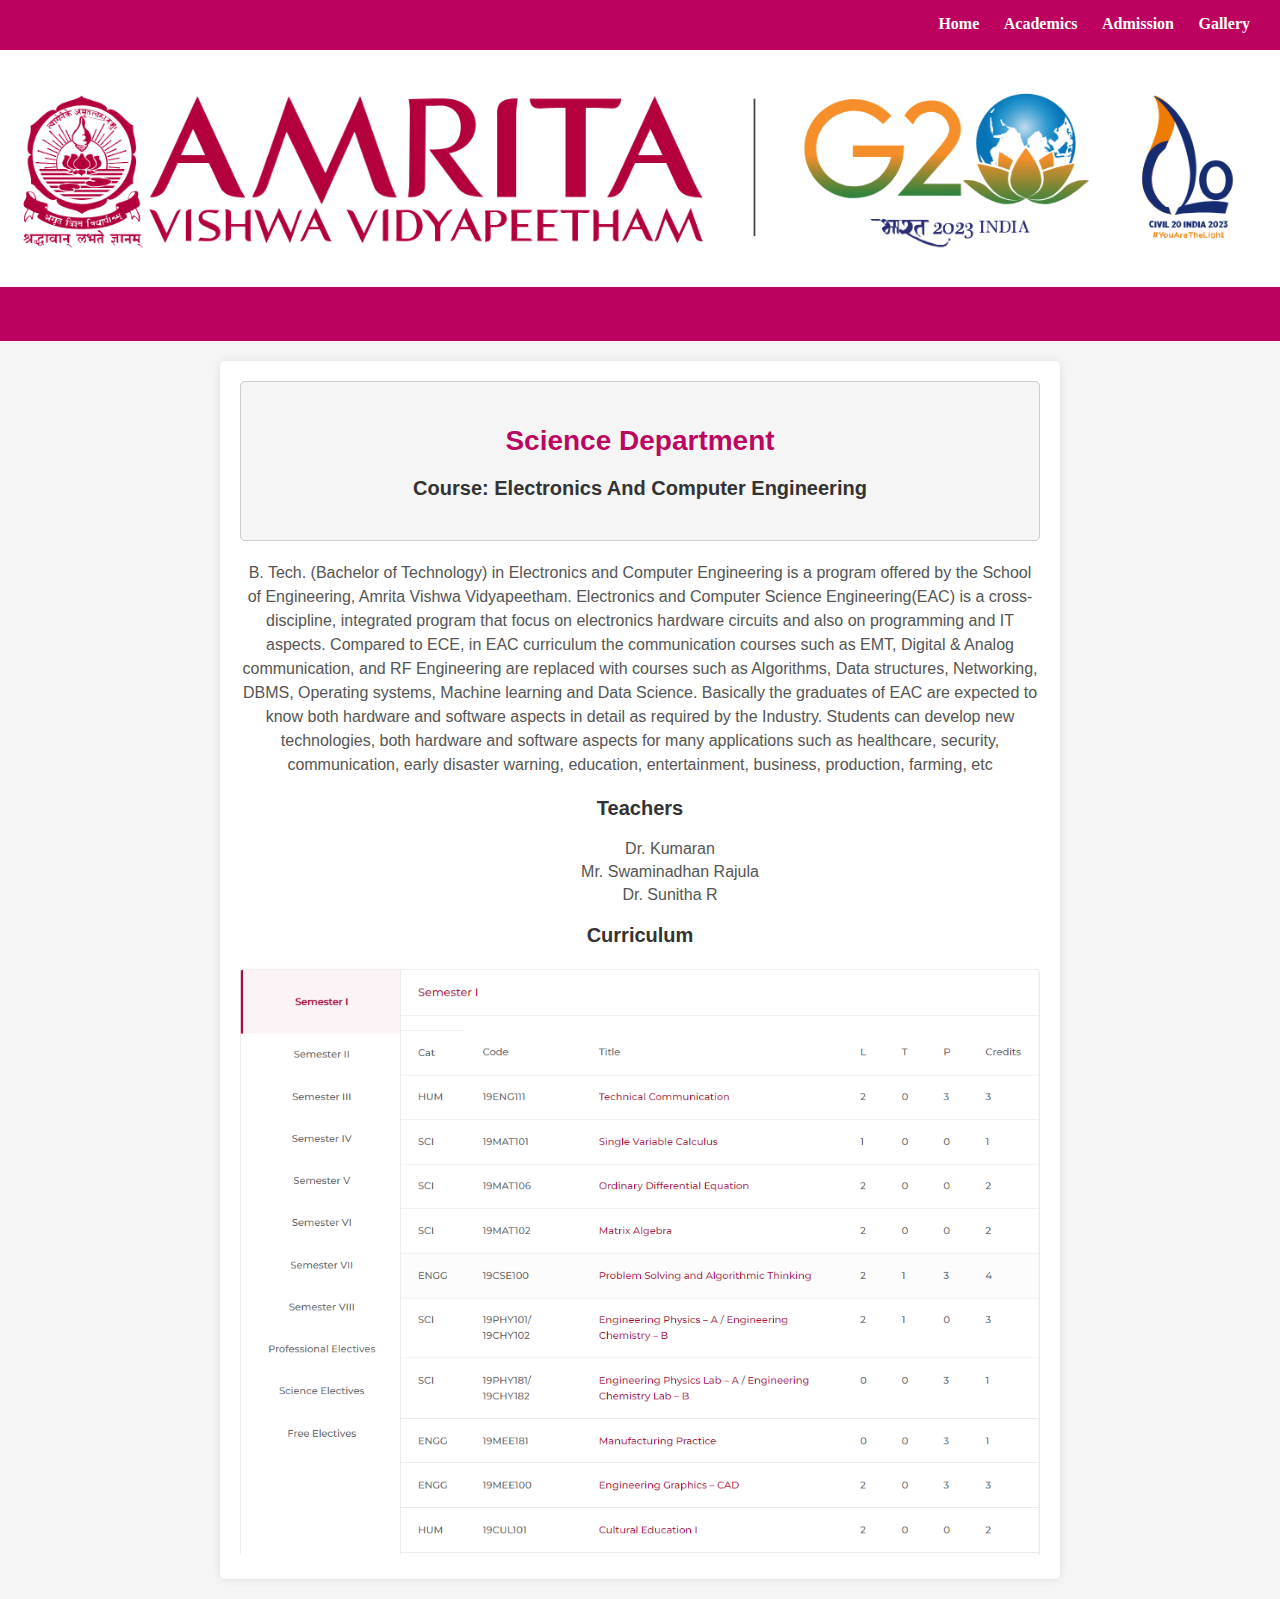
<file: science-electronics.html>
<!DOCTYPE html>
<html lang="en">
<head>
    <meta charset="UTF-8">
    <meta name="viewport" content="width=device-width, initial-scale=1.0">
    <title>English | Amrita College</title>
    <link rel="stylesheet" href="styles.css">
    <style>
        /* Add some global styles */
        body {
            font-family: Arial, sans-serif;
            margin: 0;
            padding: 0;
            background-color: #f5f5f5;
        }

        /* Style the header */

        .course-details h2 {
            color: #bb005d;
            font-size: 28px;
            margin-bottom: 10px;
        }

        .course-details h3 {
            color: #333;
            font-size: 20px;
            margin-top: 20px;
        }

        .course-details p {
            color: #555;
            font-size: 16px;
            line-height: 1.5;
        }

        .course-details ul {
            list-style: none;
            color: #555;
            font-size: 16px;
            margin-left: 20px;
            margin-top: 10px;
        }

            .course-details ul li {
            margin-bottom: 5px; /* Add spacing between list items */
            text-align: center; /* Center-align text within list items */
        }

        header {
            background-color: #bb005dfd;
            color: #ffffff;
            text-align: center;
            padding: 20px 0;
            position: relative; /* Add this */
        }

        header img {
            width: 100%;
            height: auto;
            margin-top: 30px;
            margin-bottom: 30px;
        }

        header h1 {
            font-size: 36px;
        }

        /* Style the navigation */
        nav {
            position: absolute;
            top: 15px; /* Adjust the top value as needed */
            right: 10px; /* Adjust the right value as needed */
        }

        nav ul {
            list-style: none;
            margin: 0;
            padding: 0;
        }

        nav li {
            display: inline;
            margin-right: 20px;
        }

        nav a {
            text-decoration: none;
            color: #ffffff;
            font-weight: bold;
        }

        /* Style the description section */
        .course-details {
            max-width: 800px;
            margin: 20px auto;
            background-color: #ffffff;
            padding: 20px;
            border-radius: 5px;
            box-shadow: 0 0 10px rgba(0, 0, 0, 0.1);
            text-align: center; /* Align text in the middle */
        }

        .course-details h2 {
            color: #bb005dfd;
        }

        a {
            color: #bb005dfd;
            text-decoration: none;
            transition: color 0.3s;
        }

        a:hover {
            color: #ff6b6b;
        }

        .course-title-box {
            background-color: #f5f5f5; /* Background color of the box */
            border: 1px solid #ccc; /* Border around the box */
            border-radius: 5px; /* Rounded corners */
            padding: 20px; /* Spacing inside the box */
            margin-bottom: 20px; /* Spacing between the box and other content */
            text-align: center; /* Center-align text within the box */
            }

    </style>
</head>
<body>
    <header>
        <img src="logo1.png" alt="Amrita College Logo">
        <nav>
            <ul>
                <li><a href="index.html">Home</a></li>
                <li><a href="academics.html">Academics</a></li>
                <li><a href="admission.html">Admission</a></li>
                <li><a href="gallery.html">Gallery</a></li>
            </ul>
        </nav>
    </header>
    <section class="course-details">
        <div class="course-title-box">
            <h2>Science Department</h2>
            <h3>Course: Electronics And Computer Engineering</h3>
        </div>
        <p>B. Tech. (Bachelor of Technology) in Electronics and Computer Engineering is a program offered by the School of    Engineering, Amrita Vishwa Vidyapeetham.

            Electronics and Computer Science Engineering(EAC) is a cross-discipline, integrated program that focus on electronics hardware circuits and also on programming and IT aspects. Compared to ECE, in EAC curriculum the communication courses such as EMT, Digital & Analog communication, and RF Engineering are replaced with courses such as Algorithms, Data structures, Networking, DBMS, Operating systems, Machine learning and Data Science. Basically the graduates of EAC are expected to know both hardware and software aspects in detail as required by the Industry. Students can develop new technologies, both hardware and software aspects for many applications such as healthcare, security, communication, early disaster warning, education, entertainment, business, production, farming, etc</p>
        <h3>Teachers</h3>
        <ul>
            <li>Dr. Kumaran</li>
            <li>Mr. Swaminadhan Rajula</li>
            <li>Dr. Sunitha R</li>
            <!-- Add more teachers as needed -->
        </ul>
        <h3>Curriculum</h3>
        <img src="eac-timetable.png" alt="Curriculum" style="max-width: 100%;">
    </section>
</body>
</html>
</file>
<file: styles.css>
/* styles.css */

body {
    background-color: #f0f0f0; /* Background color for all pages */
    font-family: Arial, sans-serif;
    margin: 0;
    padding: 0;
}

header {
    background-color: #bb005dfd;
    color: #fff;
    text-align: center;
    padding: 10px;
}

header img {
    width: 100px;
    height: 100px;
    display: inline-block;
    margin-right: 10px;
}

nav ul {
    list-style-type: none;
}

nav ul li {
    display: inline;
    margin-right: 20px;
}

/* Styling for the navigation links */
nav ul li a {
    text-decoration: none;
    font-weight: bold;
    color: #ffffff; 
    font-family: 'Times New Roman', Times, serif;
}

/* Add a hover effect to the links */
nav ul li a:hover {
    color: pink; /* Pink text color on hover */
}

section {
    padding: 20px;
}
</file>
